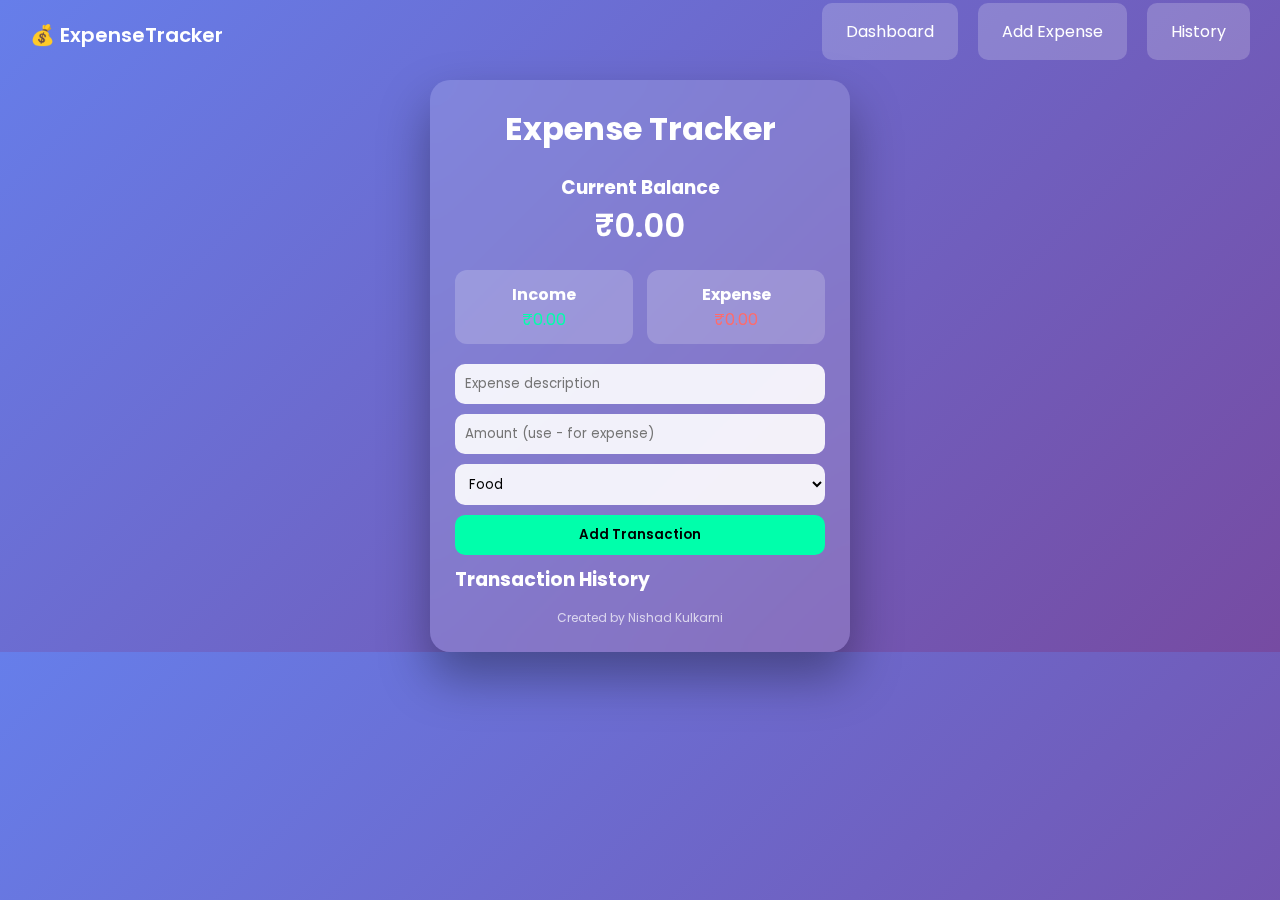
<file: New folder (2)/index.html>
<!DOCTYPE html>
<html lang="en">
<head>
  <meta charset="UTF-8">
  <meta name="viewport" content="width=device-width, initial-scale=1.0">
  <title>Expense Tracker</title>
  <link rel="stylesheet" href="style.css">
</head>

<body>

  <!-- FIXED NAVIGATION BAR -->
  <nav id="navbar">
    <div class="logo">💰 ExpenseTracker</div>
    <ul class="nav-links">
      <li><a href="#dashboard">Dashboard</a></li>
      <li><a href="#add">Add Expense</a></li>
      <li><a href="#history">History</a></li>
    </ul>
  </nav>

  <!-- MAIN CONTENT -->
  <main class="container" id="dashboard">

    <h1>Expense Tracker</h1>

    <!-- BALANCE -->
    <section class="balance">
      <h3>Current Balance</h3>
      <p id="balance">₹0.00</p>
    </section>

    <!-- SUMMARY -->
    <section class="summary">
      <div class="card income-card">
        <h4>Income</h4>
        <p id="income">₹0.00</p>
      </div>
      <div class="card expense-card">
        <h4>Expense</h4>
        <p id="expense">₹0.00</p>
      </div>
    </section>

    <!-- ADD EXPENSE -->
    <section id="add">
      <form id="form">
        <input type="text" id="text" placeholder="Expense description" required>
        <input type="number" id="amount" placeholder="Amount (use - for expense)" required>

        <select id="category">
          <option>Food</option>
          <option>Travel</option>
          <option>Shopping</option>
          <option>Salary</option>
          <option>Other</option>
        </select>

        <button type="submit">Add Transaction</button>
      </form>
    </section>

    <!-- HISTORY -->
    <section id="history">
      <h3>Transaction History</h3>
      <ul id="list"></ul>
    </section>

    <footer>
      Created by Nishad Kulkarni
    </footer>

  </main>

  <script src="script.js"></script>
</body>
</html>
</file>
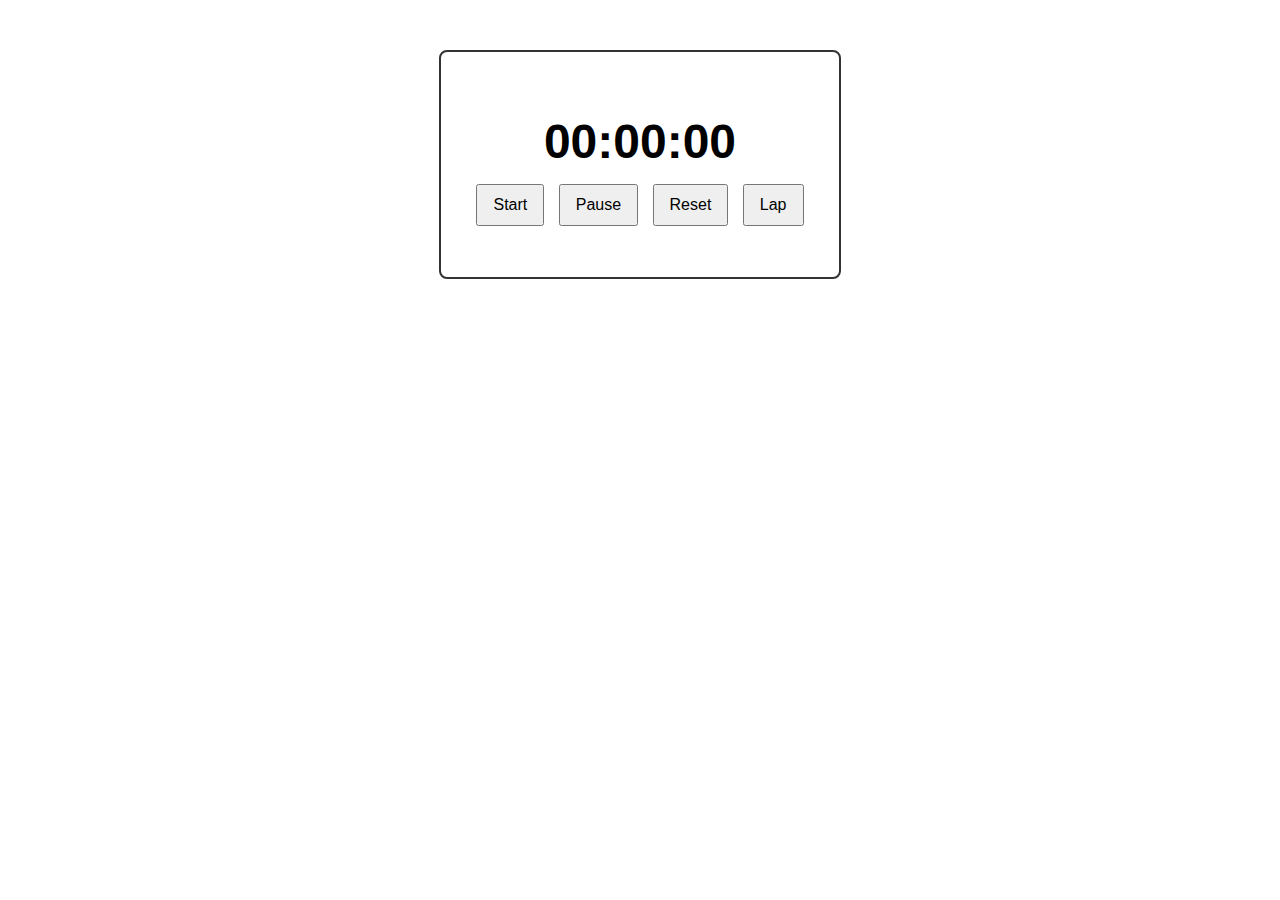
<file: PRODIGY_task_02/index.html>
<!DOCTYPE html>
<html lang="en">
<head>
<meta charset="UTF-8" />
<meta name="viewport" content="width=device-width, initial-scale=1.0"/>
<title>Stopwatch</title>
<link rel="stylesheet" href="styles.css" />
</head>
<body>
  <div id="stopwatch">
    <h1 id="display">00:00:00</h1>
    <div class="buttons">
      <button id="start">Start</button>
      <button id="pause">Pause</button>
      <button id="reset">Reset</button>
      <button id="lap">Lap</button>
    </div>
    <ul id="laps"></ul>
  </div>
<script src="script.js"></script>
</body>
</html>
</file>
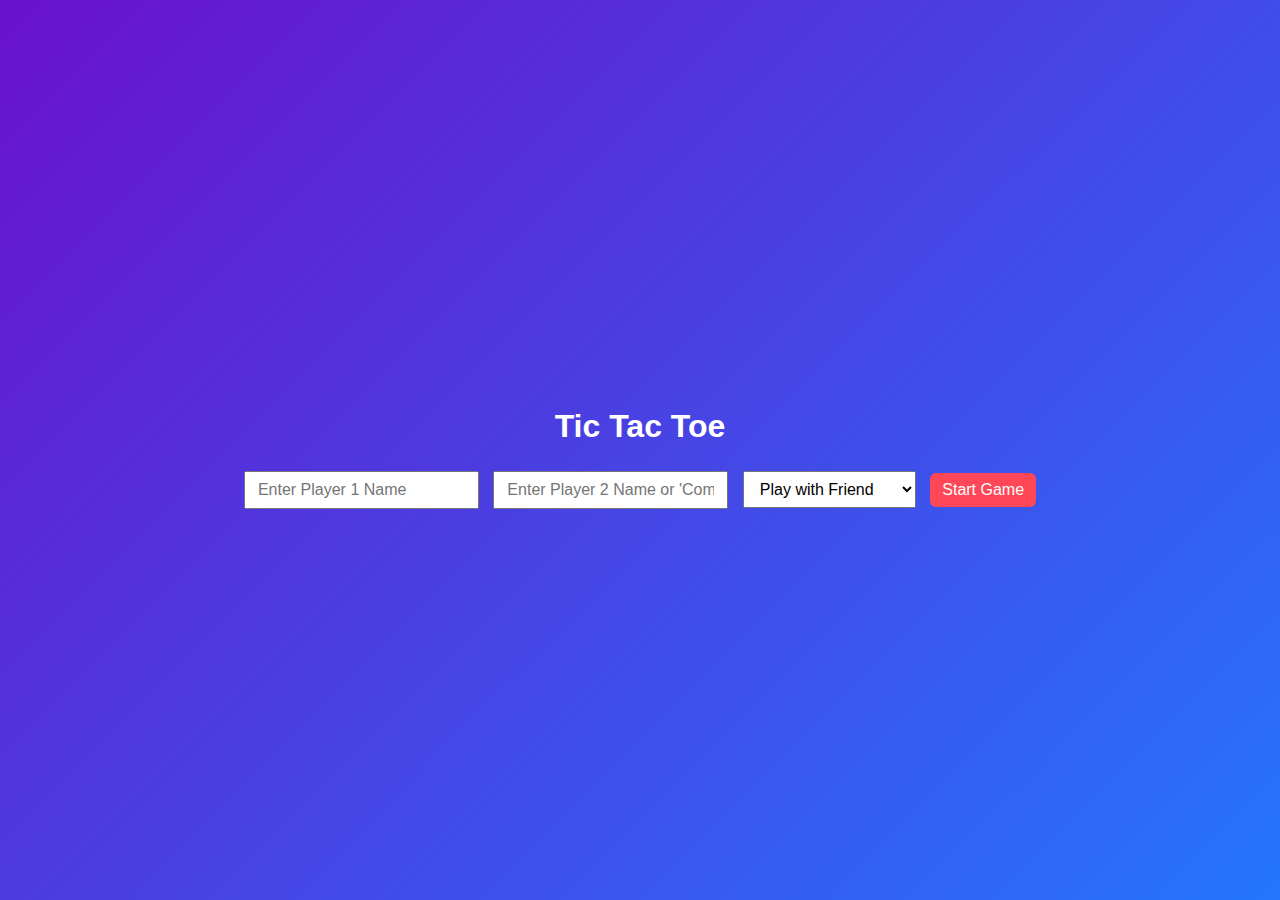
<file: PRODIGY_task_03/index.html>
<!DOCTYPE html>
<html lang="en">
<head>
    <meta charset="UTF-8">
    <meta name="viewport" content="width=device-width, initial-scale=1.0">
    <title>Tic Tac Toe</title>
    <link rel="stylesheet" href="styles.css">
</head>
<body>
<div class="container">
    <h1>Tic Tac Toe</h1>

    <div class="setup">
      <input type="text" id="player1Name" placeholder="Enter Player 1 Name" required>
      <input type="text" id="player2Name" placeholder="Enter Player 2 Name or 'Computer'" required>
      <select id="mode">
        <option value="friend">Play with Friend</option>
        <option value="cpu">Play vs Computer</option>
      </select>
      <button id="btnStart">Start Game</button>
    </div>

    <div id="game" class="hidden">
        <div id="turnDisplay"></div>
        <div class="board">
            <div class="cell" data-index="0"></div>
            <div class="cell" data-index="1"></div>
            <div class="cell" data-index="2"></div>
            <div class="cell" data-index="3"></div>
            <div class="cell" data-index="4"></div>
            <div class="cell" data-index="5"></div>
            <div class="cell" data-index="6"></div>
            <div class="cell" data-index="7"></div>
            <div class="cell" data-index="8"></div>
        </div>
      <div id="result"></div>
      <button id="btnRestart">Restart</button>
    </div>
</div>

<script src="script.js"></script>
</body>
</html>
</file>
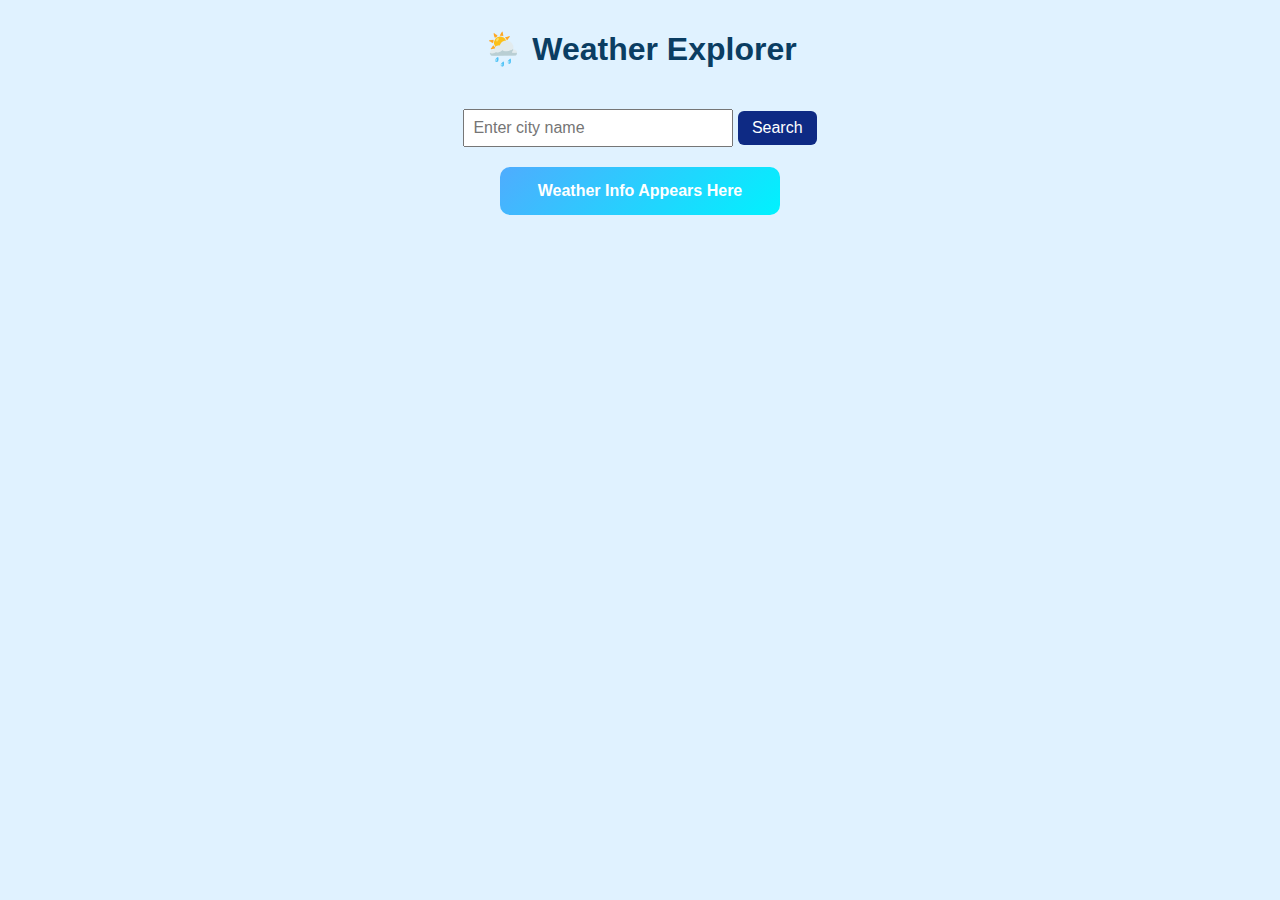
<file: PRODIGY_task_04/index.html>
<!DOCTYPE html>
<html lang="en">
<head>
<meta charset="UTF-8" />
<meta name="viewport" content="width=device-width, initial-scale=1.0" />
<title>🌤️ Weather App You Can Run</title>
<style>
  body {
    margin: 0;
    font-family: Arial, sans-serif;
    background: #e0f2ff;
    display: flex;
    flex-direction: column;
    align-items: center;
    justify-content: start;
    min-height: 100vh;
    color: #0a3d62;
  }
  h1 { margin-top: 30px; }
  .weather-container { text-align: center; margin-top: 20px; }
  #cityInput { padding: 8px; width: 250px; font-size: 16px; }
  #searchBtn {
    padding: 8px 14px;
    font-size: 16px;
    border: none;
    background: #0e2a84;
    color: white;
    cursor: pointer;
    border-radius: 6px;
  }
  #searchBtn:hover { background: #081c62; }
  #weatherCard {
    width: 250px;
    margin-top: 20px;
    padding: 15px;
    background: linear-gradient(135deg, #4facfe, #00f2fe);
    border-radius: 10px;
    color: white;
    text-align: center;
    font-weight: bold;
  }
  .weather-icon { width: 80px; height: 80px; }
</style>
</head>
<body>

<h1>🌦️ Weather Explorer</h1>

<div class="weather-container">
  <input type="text" id="cityInput" placeholder="Enter city name" />
  <button id="searchBtn">Search</button>
</div>

<div id="weatherCard">Weather Info Appears Here</div>

<script>
  const weatherCard = document.getElementById("weatherCard");
  const cityInput = document.getElementById("cityInput");
  const searchBtn = document.getElementById("searchBtn");

  // 👉 Replace this with *your own valid* OpenWeatherMap API key
  const API_KEY = https://www.google.com/search?q=google+weather+&sca_esv=7404637b75c7abc6&sxsrf=ANbL-n46Hq55qHQGpbowksy5RfgLPEOCkg%3A1769368843883&ei=C212aaLTNYDTosUPgrv2qAg&ved=0ahUKEwjihKrLtKeSAxWAqagCHYKdHYUQ4dUDCBM&uact=5&oq=google+weather+&gs_lp=[base64]&sclient=gws-wiz-serp;

  searchBtn.addEventListener("click", () => {
    const city = cityInput.value.trim();
    if (city === "") {
      weatherCard.innerHTML = "⚠️ Please enter a city name.";
      return;
    }
    weatherCard.innerHTML = "Loading…";
    fetchWeather(city);
  });

  async function fetchWeather(city) {
    try {
      const response = await fetch(
        `https://api.openweathermap.org/data/2.5/weather?q=${city}&units=metric&appid=${API_KEY}`
      );
      const data = await response.json();

      if (data.cod !== 200) {
        weatherCard.innerHTML = `❌ ${data.message}`;
        return;
      }

      const { name } = data;
      const icon = data.weather[0].icon;
      const desc = data.weather[0].description;
      const temp = data.main.temp;
      const humidity = data.main.humidity;
      const wind  = data.wind.speed;

      weatherCard.innerHTML = `
        <img class="weather-icon" src="https://openweathermap.org/img/wn/${icon}@2x.png" />
        <div>${name}</div>
        <div>${desc}</div>
        🌡️ ${temp}°C<br>💧 ${humidity}%<br>💨 ${wind} m/s
      `;
    } catch (err) {
      weatherCard.innerHTML = "❌ Failed to fetch data.";
      console.error(err);
    }
  }
</script>

</body>
</html>
</file>
<file: New folder (2)/style.css>
@import url('https://fonts.googleapis.com/css2?family=Poppins:wght@300;400;600&display=swap');

* {
  margin: 0;
  padding: 0;
  box-sizing: border-box;
  font-family: 'Poppins', sans-serif;
}

html {
  scroll-behavior: smooth;
}

body {
  background: linear-gradient(135deg, #667eea, #764ba2);
  color: #fff;
  padding-top: 80px;
}

/* NAVBAR */
nav {
  position: fixed;
  top: 0;
  width: 100%;
  height: 70px;
  padding: 0 30px;
  display: flex;
  justify-content: space-between;
  align-items: center;
  background: transparent;
  transition: all 0.4s ease;
  z-index: 1000;
}

nav.scrolled {
  background: rgba(0, 0, 0, 0.6);
  backdrop-filter: blur(12px);
}

.logo {
  font-size: 20px;
  font-weight: 600;
}

.nav-links {
  list-style: none;
  display: flex;
}

.nav-links li {
  margin-left: 20px;
}

.nav-links a {
  text-decoration: none;
  color: #fff;
  padding: 6px 14px;
  border-radius: 20px;
  transition: 0.3s;
}

.nav-links a:hover {
  background: #00ffab;
  color: #000;
}

/* MAIN CARD */
.container {
  max-width: 420px;
  margin: auto;
  background: rgba(255,255,255,0.15);
  backdrop-filter: blur(16px);
  border-radius: 20px;
  padding: 25px;
  box-shadow: 0 25px 50px rgba(0,0,0,0.35);
}

h1 {
  text-align: center;
  margin-bottom: 20px;
}

.balance {
  text-align: center;
  margin-bottom: 20px;
}

.balance p {
  font-size: 32px;
  font-weight: 600;
}

/* SUMMARY */
.summary {
  display: flex;
  justify-content: space-between;
  margin-bottom: 20px;
}

.card {
  width: 48%;
  padding: 12px;
  border-radius: 12px;
  text-align: center;
  background: rgba(255,255,255,0.2);
}

.income-card p { color: #00ffab; }
.expense-card p { color: #ff6b6b; }

/* FORM */
form input,
form select,
form button {
  width: 100%;
  padding: 10px;
  margin-bottom: 10px;
  border-radius: 10px;
  border: none;
  outline: none;
}

form input,
form select {
  background: rgba(255,255,255,0.9);
}

form button {
  background: #00ffab;
  font-weight: 600;
  cursor: pointer;
  transition: 0.3s;
}

form button:hover {
  background: #00d89a;
}

/* LIST */
ul {
  list-style: none;
  max-height: 230px;
  overflow-y: auto;
}

li {
  background: rgba(255,255,255,0.2);
  padding: 10px;
  border-radius: 10px;
  margin-bottom: 8px;
  display: flex;
  justify-content: space-between;
  align-items: center;
  animation: fadeIn 0.3s ease;
}

li.plus { border-left: 5px solid #00ffab; }
li.minus { border-left: 5px solid #ff6b6b; }

li button {
  background: none;
  border: none;
  color: #fff;
  cursor: pointer;
}

footer {
  text-align: center;
  margin-top: 15px;
  font-size: 12px;
  opacity: 0.7;
}

@keyframes fadeIn {
  from { opacity: 0; transform: translateY(8px); }
  to { opacity: 1; transform: translateY(0); }
}
</file>
<file: PRODIGY_task_02/styles.css>
body {
  font-family: Arial, sans-serif;
  text-align: center;
  margin-top: 50px;
}

#stopwatch {
  display: inline-block;
  padding: 30px;
  border: 2px solid #333;
  border-radius: 8px;
}

#display {
  font-size: 3em;
  margin-bottom: 10px;
}

.buttons button {
  margin: 5px;
  padding: 10px 15px;
  font-size: 1em;
  cursor: pointer;
}

#laps {
  list-style: none;
  padding: 0;
  margin-top: 15px;
}
</file>
<file: PRODIGY_task_03/styles.css>
body {
  background: #6a11cb;  /* purple to blue gradient */
  background: linear-gradient(135deg, #6a11cb 0%, #2575fc 100%);
  font-family: Arial, sans-serif;
  color: #fff;
  display: flex;
  justify-content: center;
  align-items: center;
  height: 100vh;
  margin: 0;
}

.container {
  text-align: center;
}

.setup input, .setup select, .setup button {
  margin: 5px;
  padding: 8px 12px;
  font-size: 1em;
}

.board {
  display: grid;
  grid-template-columns: repeat(3, 100px);
  gap: 10px;
  justify-content: center;
  margin: 20px auto;
}

.cell {
  width: 100px;
  height: 100px;
  background: #fff;
  color: #333;
  font-size: 2.5rem;
  display: flex;
  justify-content: center;
  align-items: center;
  cursor: pointer;
  border-radius: 8px;
  transition: 0.15s ease;
}

.cell:hover {
  background: #f1c40f;
}

button {
  cursor: pointer;
  background: #ff4757;
  border: none;
  color: #fff;
  border-radius: 6px;
}

button:hover {
  background: #e84118;
}

.hidden {
  display: none;
}
</file>
